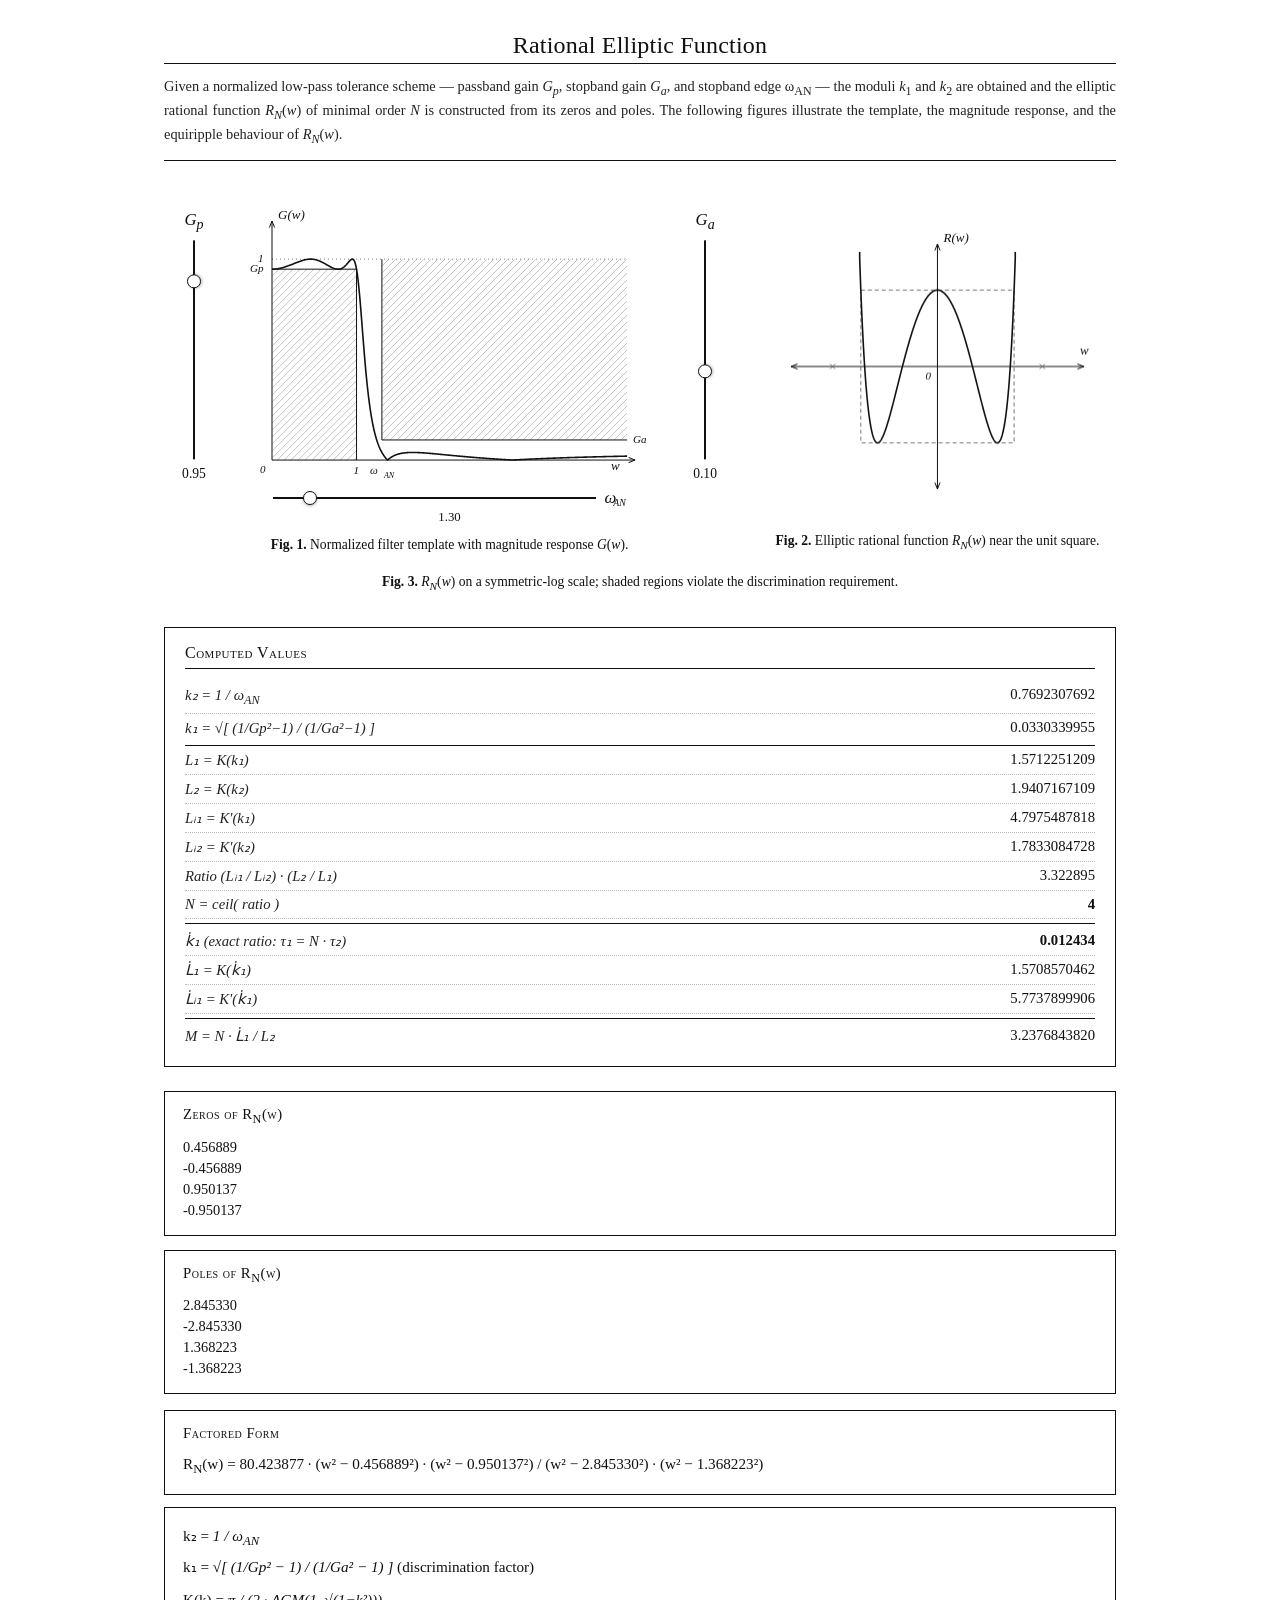
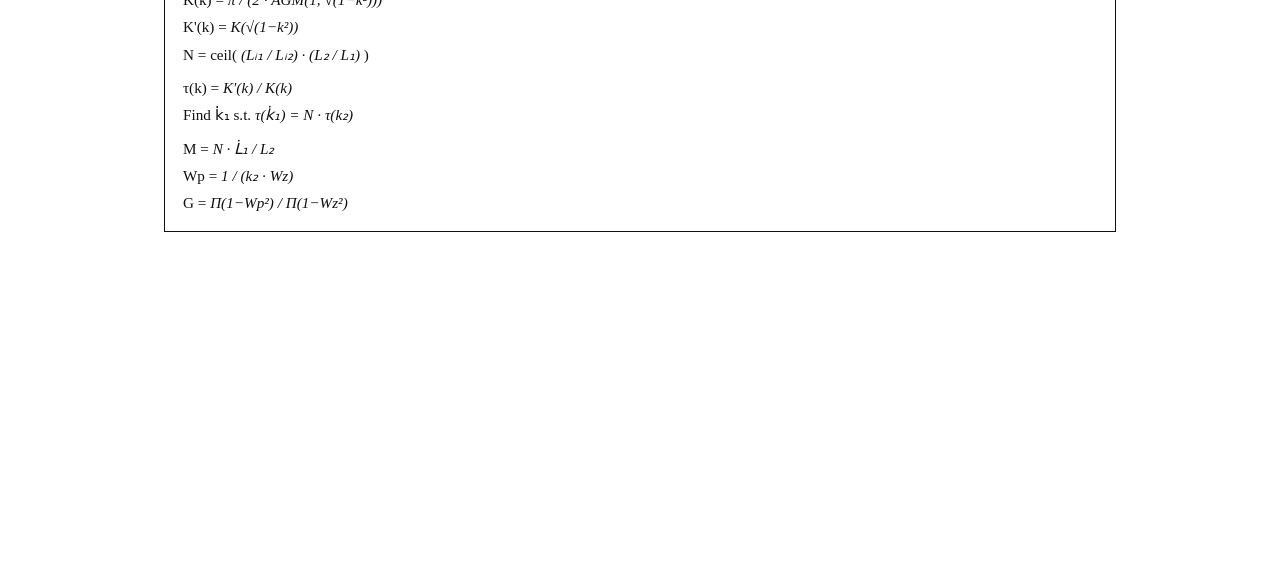
<file: index.html>
<!DOCTYPE html>
<html lang="en">
<head>
<meta charset="UTF-8">
<meta name="viewport" content="width=device-width, initial-scale=1.0">
<title>Rational Elliptic Function — LaTeX Style</title>
<link rel="stylesheet" href="css/style.css">
</head>
<body>

<div class="paper">
  <h1>Rational Elliptic Function</h1>
  
  <p class="abstract">
    Given a normalized low-pass tolerance scheme &mdash; passband gain <i>G<sub>p</sub></i>,
    stopband gain <i>G<sub>a</sub></i>, and stopband edge &omega;<sub>AN</sub> &mdash; the moduli
    <i>k</i><sub>1</sub> and <i>k</i><sub>2</sub> are obtained and the elliptic rational function
    <i>R<sub>N</sub></i>(<i>w</i>) of minimal order <i>N</i> is constructed from its zeros and poles.
    The following figures illustrate the template, the magnitude response, and the equiripple
    behaviour of <i>R<sub>N</sub></i>(<i>w</i>).
  </p>

  <div class="figrow">
    <div class="figure fig1-figure">
      <div class="fig1-container">
        <div class="vslider-col">
          <div class="vlabel"><i>G<sub>p</sub></i></div>
          <div class="vslider-wrap">
            <div class="vslider-track">
              <input type="range" id="gp" min="0.7" max="0.9999" step="0.0001" value="0.950">
            </div>
          </div>
          <div class="vvalue">
            <span id="gp-val">0.9500</span>
            <span class="exact" id="gp-exact"></span>
          </div>
        </div>

        <div class="fig1-center">
          <canvas id="templateCanvas" width="420" height="300"></canvas>
          <div class="hslider-row">
            <input type="range" id="wan" min="1.01" max="4" step="0.01" value="1.30">
            <span class="hlabel">&omega;<span style="font-size:0.7em;margin-left:-3px;"><sub>AN</sub></span></span>
          </div>
          <div class="hvalue">
            <span id="wan-val">2.00</span>
            <span class="exact" id="wan-exact"></span>
          </div>
        </div>
        <div class="vslider-col">
          <div class="vlabel"><i>G<sub>a</sub></i></div>
          <div class="vslider-wrap">
            <div class="vslider-track">
              <input type="range" id="ga" min="0.001" max="0.25" step="0.001" value="0.1">
            </div>
          </div>
          <div class="vvalue">
            <span id="ga-val">0.1000</span>
            <span class="exact" id="ga-exact"></span>
          </div>
        </div>
      </div>
      <div class="figcaption"><b>Fig. 1.</b> Normalized filter template with magnitude response <i>G</i>(<i>w</i>).</div>
    </div>
    <div class="figure">
      <canvas id="plotCanvas" width="345" height="300"></canvas>
      <div class="figcaption"><b>Fig. 2.</b> Elliptic rational function <i>R<sub>N</sub></i>(<i>w</i>) near the unit square.</div>
    </div>
  </div>

  <div class="figure">
    <canvas id="plotCanvasSymlog" width="960" height="320"></canvas>
    <div class="figcaption"><b>Fig. 3.</b> <i>R<sub>N</sub></i>(<i>w</i>) on a symmetric-log scale; shaded regions violate the discrimination requirement.</div>
  </div>

  <div class="results">
    <h2>Computed Values</h2>
    <div class="result-row">
      <span class="label">k₂ = 1 / &omega;<sub>AN</sub></span>
      <span class="value" id="k2">—</span>
    </div>
    <div class="result-row" style="border-bottom: 1px solid #111; padding-bottom: 8px;">
      <span class="label">k₁ = √[ (1/Gp²−1) / (1/Ga²−1) ]</span>
      <span class="value" id="k1">—</span>
    </div>
    <div class="result-row">
      <span class="label">L₁ = K(k₁)</span>
      <span class="value" id="L1">—</span>
    </div>
    <div class="result-row">
      <span class="label">L₂ = K(k₂)</span>
      <span class="value" id="L2">—</span>
    </div>
    <div class="result-row">
      <span class="label">Lᵢ₁ = K'(k₁)</span>
      <span class="value" id="Li1">—</span>
    </div>
    <div class="result-row">
      <span class="label">Lᵢ₂ = K'(k₂)</span>
      <span class="value" id="Li2">—</span>
    </div>
    <div class="result-row">
      <span class="label">Ratio (Lᵢ₁ / Lᵢ₂) · (L₂ / L₁)</span>
      <span class="value" id="ratio">—</span>
    </div>
    <div class="result-row">
      <span class="label">N = ceil( ratio )</span>
      <span class="value highlight" id="N">—</span>
    </div>
    <div class="result-row" style="border-top: 1px solid #111; padding-top: 8px; margin-top: 4px;">
      <span class="label">k̇₁  (exact ratio: τ₁ = N · τ₂)</span>
      <span class="value highlight" id="k1dot">—</span>
    </div>
    <div class="result-row">
      <span class="label">L̇₁ = K(k̇₁)</span>
      <span class="value" id="L1dot">—</span>
    </div>
    <div class="result-row">
      <span class="label">L̇ᵢ₁ = K'(k̇₁)</span>
      <span class="value" id="Li1dot">—</span>
    </div>
    <div class="result-row" style="border-top: 1px solid #111; padding-top: 8px; margin-top: 4px;">
      <span class="label">M = N · L̇₁ / L₂</span>
      <span class="value" id="Mval">—</span>
    </div>
  </div>

  <div id="zerosBox" class="section-box" style="display:none;">
    <h3>Zeros of R<sub>N</sub>(w)</h3>
    <div id="zerosList"></div>
  </div>

  <div id="polesBox" class="section-box" style="display:none;">
    <h3>Poles of R<sub>N</sub>(w)</h3>
    <div id="polesList"></div>
  </div>

  <div id="funcBox" class="section-box func-box" style="display:none;">
    <h3>Factored Form</h3>
    <div id="funcStr" class="func-str"></div>
  </div>

  <div class="formula-box">
    <div>k₂ = <span class="math">1 / &omega;<sub>AN</sub></span></div>
    <div>k₁ = <span class="math">√[ (1/Gp² − 1) / (1/Ga² − 1) ]</span>  (discrimination factor)</div>
    <div style="margin-top:6px;">K(k) = <span class="math">π / (2 · AGM(1, √(1−k²)))</span></div>
    <div>K'(k) = <span class="math">K(√(1−k²))</span></div>
    <div>N = ceil( <span class="math">(Lᵢ₁ / Lᵢ₂) · (L₂ / L₁)</span> )</div>
    <div style="margin-top:6px;">τ(k) = <span class="math">K'(k) / K(k)</span></div>
    <div>Find k̇₁ s.t. <span class="math">τ(k̇₁) = N · τ(k₂)</span></div>
    <div style="margin-top:6px;">M = <span class="math">N · L̇₁ / L₂</span></div>
    <div>Wp = <span class="math">1 / (k₂ · Wz)</span></div>
    <div>G = <span class="math">Π(1−Wp²) / Π(1−Wz²)</span></div>
  </div>
</div>

<!-- Scripts loaded in dependency order -->
<script src="js/elliptic.js"></script>
<script src="js/canvas.js"></script>
<script src="js/drawTemplate.js"></script>
<script src="js/drawPlot.js"></script>
<script src="js/drawSymlog.js"></script>
<script src="js/ui.js"></script>
<script src="js/main.js"></script>

</body>
</html>
</file>
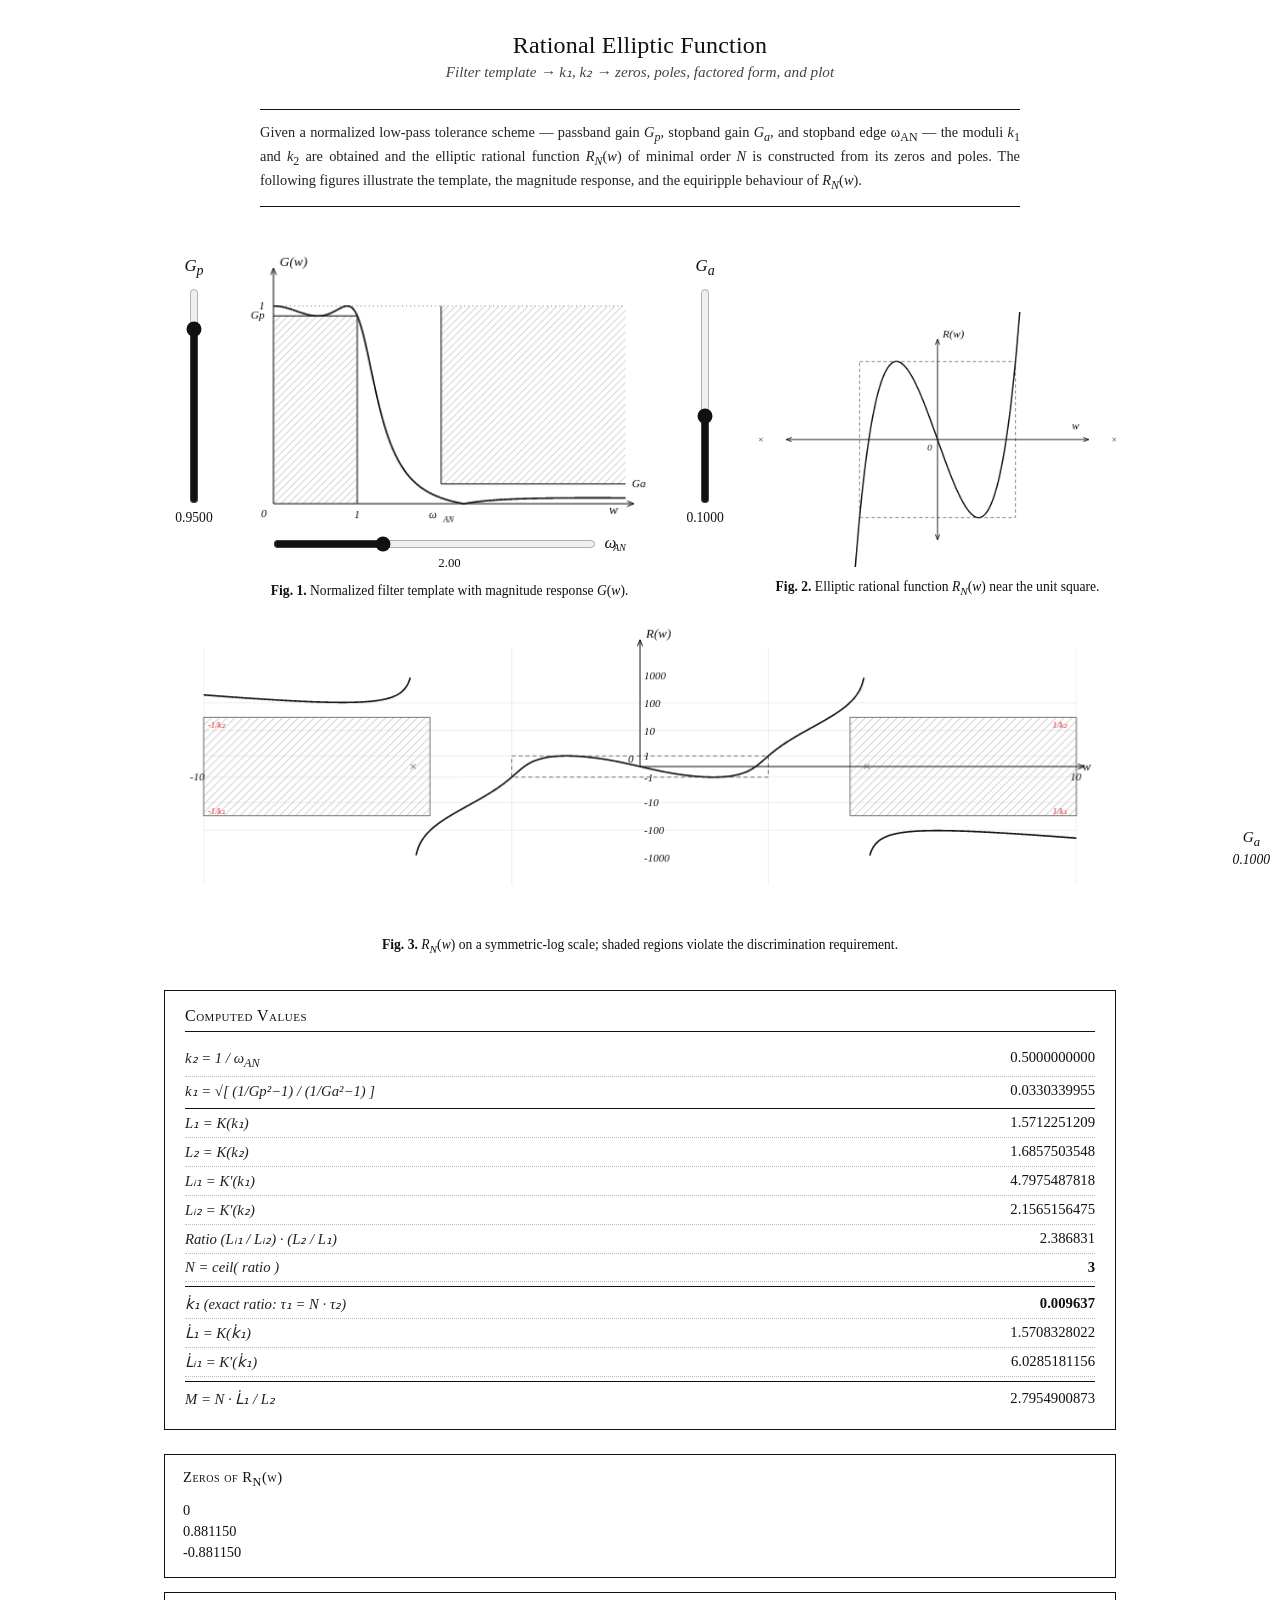
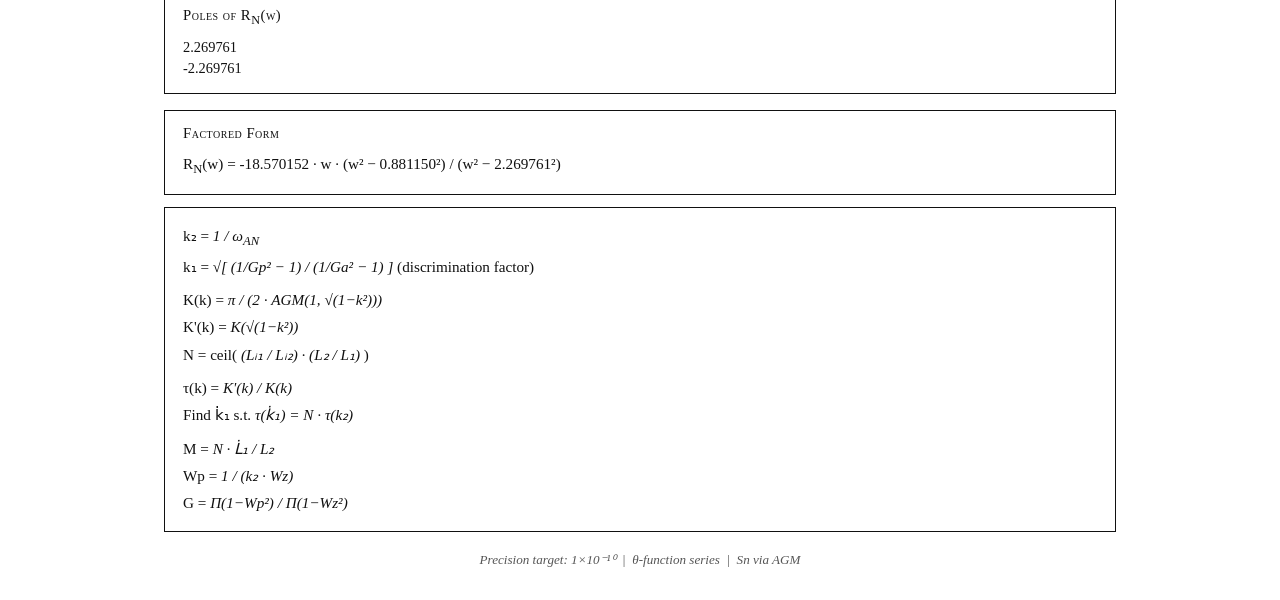
<file: index-latex.html>
<!DOCTYPE html>
<html lang="en">
<head>
<meta charset="UTF-8">
<meta name="viewport" content="width=device-width, initial-scale=1.0">
<title>Rational Elliptic Function — LaTeX Style</title>
<style>
  * { box-sizing: border-box; margin: 0; padding: 0; }
  body {
    font-family: 'Latin Modern Roman', 'Computer Modern', 'CMU Serif', Georgia, 'Times New Roman', serif;
    background: #ffffff;
    color: #111111;
    display: flex;
    justify-content: center;
    align-items: flex-start;
    min-height: 100vh;
    margin: 0;
    padding: 32px 20px;
  }
  .paper {
    background: #ffffff;
    max-width: 1000px;
    width: 100%;
    padding: 0 24px;
  }
  h1 {
    font-size: 1.5rem;
    font-weight: 400;
    margin-bottom: 4px;
    text-align: center;
    letter-spacing: 0.2px;
  }
  .subtitle {
    font-size: 0.95rem;
    font-style: italic;
    color: #444;
    margin-bottom: 28px;
    text-align: center;
  }
  .abstract {
    font-size: 0.9rem;
    line-height: 1.5;
    color: #222;
    margin: 0 auto 28px;
    max-width: 760px;
    text-align: justify;
    border-top: 1px solid #111;
    border-bottom: 1px solid #111;
    padding: 12px 0;
  }
  .abstract b { font-variant: small-caps; font-weight: 400; letter-spacing: 0.5px; }
  .fig1-container {
    display: flex;
    align-items: flex-start;
    justify-content: center;
    gap: 8px;
  }
  .vslider-col {
    display: flex;
    flex-direction: column;
    align-items: center;
    width: 60px;
    flex-shrink: 0;
    position: relative;
  }
  .vlabel {
    position: absolute;
    top: 0;
    left: 50%;
    transform: translateX(-50%);
    font-size: 1.05rem;
    font-style: italic;
    white-space: nowrap;
  }
  .vslider-wrap {
    position: relative;
    margin-top: 32px;
    height: 228px;
    width: 28px;
  }
  .vslider-track {
    width: 28px;
    height: 100%;
    position: relative;
  }
  .vslider-track input[type="range"] {
    position: absolute;
    height: 20px;
    left: 50%;
    top: 50%;
    margin: 0;
    transform-origin: center;
    transform: translate(-50%, -50%) rotate(-90deg);
    accent-color: #111;
  }
  .vslider-col .vvalue {
    margin-top: 6px;
    font-size: 0.85rem;
    text-align: center;
    line-height: 1.2;
  }
  .vvalue .exact, .hvalue .exact {
    display: none;
  }
  .fig1-right-label {
    display: flex;
    flex-direction: column;
    align-items: center;
    gap: 2px;
    position: absolute;
    right: 10px;
    bottom: 32px;
    font-size: 0.95rem;
    font-style: italic;
  }
  .fig1-right-label span { font-size: 0.85rem; }
  .fig1-center {
    display: flex;
    flex-direction: column;
    align-items: center;
    flex: 1;
    min-width: 260px;
  }
  .hslider-row {
    display: flex;
    align-items: center;
    gap: 8px;
    width: 100%;
    margin-top: -12px;
    padding: 0 9.5%;
  }
  .hslider-row input[type="range"] {
    flex: 1;
    accent-color: #111;
  }
  .hslider-row .hlabel {
    font-size: 1.05rem;
    font-style: italic;
    white-space: nowrap;
  }
  .hvalue {
    font-size: 0.8rem;
    margin-top: 2px;
    text-align: center;
  }
  .figure {
    margin: 0 0 32px;
    text-align: center;
  }
  .figure canvas {
    display: block;
    width: 100%;
    margin: 0 auto;
    background: #ffffff;
  }
  .figrow {
    display: flex;
    gap: 24px;
    flex-wrap: wrap;
    align-items: flex-end;
    justify-content: center;
    margin-bottom: 8px;
  }
  .figrow .figure { flex: 1; min-width: 280px; margin-bottom: 0; }
  .figrow .fig1-figure { flex: 1.6; min-width: 440px; }
  .figcaption {
    font-size: 0.85rem;
    color: #111;
    margin-top: 10px;
    line-height: 1.4;
  }
  .figcaption b { font-weight: 700; }
  .results {
    border: 1px solid #111;
    padding: 16px 20px;
    margin-bottom: 24px;
  }
  .results h2 {
    font-size: 1rem;
    font-weight: 400;
    font-variant: small-caps;
    letter-spacing: 0.5px;
    margin-bottom: 12px;
    border-bottom: 1px solid #111;
    padding-bottom: 6px;
  }
  .result-row {
    display: flex;
    justify-content: space-between;
    padding: 5px 0;
    border-bottom: 1px dotted #bbb;
    font-size: 0.92rem;
  }
  .result-row:last-child { border-bottom: none; }
  .result-row .label { color: #222; font-style: italic; }
  .result-row .value {
    font-family: 'Latin Modern Roman', Georgia, serif;
    color: #111;
  }
  .result-row .value.highlight {
    font-weight: 700;
  }
  .section-box {
    margin-top: 14px;
    border: 1px solid #111;
    padding: 14px 18px;
  }
  .section-box h3 {
    font-size: 0.92rem;
    font-weight: 400;
    font-variant: small-caps;
    letter-spacing: 0.5px;
    margin-bottom: 10px;
  }
  .section-box .item {
    font-family: 'Latin Modern Roman', Georgia, serif;
    font-size: 0.9rem;
    padding: 2px 0;
  }
  .func-box { margin-top: 16px; }
  .func-box .func-str {
    font-family: 'Latin Modern Roman', Georgia, serif;
    font-size: 0.95rem;
    color: #111;
    line-height: 1.6;
    word-break: break-all;
  }
  .formula-box {
    border: 1px solid #111;
    padding: 14px 18px;
    font-family: 'Latin Modern Roman', Georgia, serif;
    font-size: 0.95rem;
    color: #111;
    margin-top: 12px;
    line-height: 1.8;
  }
  .formula-box .math { font-style: italic; }
  .note {
    font-size: 0.82rem;
    font-style: italic;
    color: #555;
    text-align: center;
    margin-top: 20px;
  }
  @media (max-width: 480px) {
    .paper { padding: 0; }
    .figrow { flex-direction: column; }
  }
</style>
</head>
<body>

<div class="paper">
  <h1>Rational Elliptic Function</h1>
  <p class="subtitle">Filter template &rarr; k&#8321;, k&#8322; &rarr; zeros, poles, factored form, and plot</p>

  <p class="abstract">
    Given a normalized low-pass tolerance scheme &mdash; passband gain <i>G<sub>p</sub></i>,
    stopband gain <i>G<sub>a</sub></i>, and stopband edge &omega;<sub>AN</sub> &mdash; the moduli
    <i>k</i><sub>1</sub> and <i>k</i><sub>2</sub> are obtained and the elliptic rational function
    <i>R<sub>N</sub></i>(<i>w</i>) of minimal order <i>N</i> is constructed from its zeros and poles.
    The following figures illustrate the template, the magnitude response, and the equiripple
    behaviour of <i>R<sub>N</sub></i>(<i>w</i>).
  </p>

  <div class="figrow">
    <div class="figure fig1-figure">
      <div class="fig1-container">
        <div class="vslider-col">
          <div class="vlabel"><i>G<sub>p</sub></i></div>
          <div class="vslider-wrap">
            <div class="vslider-track">
              <input type="range" id="gp" min="0.7" max="0.9999" step="0.0001" value="0.95">
            </div>
          </div>
          <div class="vvalue">
            <span id="gp-val">0.9500</span>
            <span class="exact" id="gp-exact"></span>
          </div>
        </div>

        <div class="fig1-center">
          <canvas id="templateCanvas" width="420" height="300"></canvas>
          <div class="hslider-row">
            <input type="range" id="wan" min="1.01" max="4" step="0.01" value="2">
            <span class="hlabel">&omega;<span style="font-size:0.7em;margin-left:-3px;"><sub>AN</sub></span></span>
          </div>
          <div class="hvalue">
            <span id="wan-val">2.00</span>
            <span class="exact" id="wan-exact"></span>
          </div>
        </div>
        <div class="fig1-right-label"><i>G<sub>a</sub></i><span id="ga-label-val">0.1000</span></div>

        <div class="vslider-col">
          <div class="vlabel"><i>G<sub>a</sub></i></div>
          <div class="vslider-wrap">
            <div class="vslider-track">
              <input type="range" id="ga" min="0.001" max="0.25" step="0.001" value="0.1">
            </div>
          </div>
          <div class="vvalue">
            <span id="ga-val">0.1000</span>
            <span class="exact" id="ga-exact"></span>
          </div>
        </div>
      </div>
      <div class="figcaption"><b>Fig. 1.</b> Normalized filter template with magnitude response <i>G</i>(<i>w</i>).</div>
    </div>
    <div class="figure">
      <canvas id="plotCanvas" width="420" height="300"></canvas>
      <div class="figcaption"><b>Fig. 2.</b> Elliptic rational function <i>R<sub>N</sub></i>(<i>w</i>) near the unit square.</div>
    </div>
  </div>

  <div class="figure">
    <canvas id="plotCanvasSymlog" width="960" height="320"></canvas>
    <div class="figcaption"><b>Fig. 3.</b> <i>R<sub>N</sub></i>(<i>w</i>) on a symmetric-log scale; shaded regions violate the discrimination requirement.</div>
  </div>

  <div class="results">
    <h2>Computed Values</h2>
    <div class="result-row">
      <span class="label">k₂ = 1 / &omega;<sub>AN</sub></span>
      <span class="value" id="k2">—</span>
    </div>
    <div class="result-row" style="border-bottom: 1px solid #111; padding-bottom: 8px;">
      <span class="label">k₁ = √[ (1/Gp²−1) / (1/Ga²−1) ]</span>
      <span class="value" id="k1">—</span>
    </div>
    <div class="result-row">
      <span class="label">L₁ = K(k₁)</span>
      <span class="value" id="L1">—</span>
    </div>
    <div class="result-row">
      <span class="label">L₂ = K(k₂)</span>
      <span class="value" id="L2">—</span>
    </div>
    <div class="result-row">
      <span class="label">Lᵢ₁ = K'(k₁)</span>
      <span class="value" id="Li1">—</span>
    </div>
    <div class="result-row">
      <span class="label">Lᵢ₂ = K'(k₂)</span>
      <span class="value" id="Li2">—</span>
    </div>
    <div class="result-row">
      <span class="label">Ratio (Lᵢ₁ / Lᵢ₂) · (L₂ / L₁)</span>
      <span class="value" id="ratio">—</span>
    </div>
    <div class="result-row">
      <span class="label">N = ceil( ratio )</span>
      <span class="value highlight" id="N">—</span>
    </div>
    <div class="result-row" style="border-top: 1px solid #111; padding-top: 8px; margin-top: 4px;">
      <span class="label">k̇₁  (exact ratio: τ₁ = N · τ₂)</span>
      <span class="value highlight" id="k1dot">—</span>
    </div>
    <div class="result-row">
      <span class="label">L̇₁ = K(k̇₁)</span>
      <span class="value" id="L1dot">—</span>
    </div>
    <div class="result-row">
      <span class="label">L̇ᵢ₁ = K'(k̇₁)</span>
      <span class="value" id="Li1dot">—</span>
    </div>
    <div class="result-row" style="border-top: 1px solid #111; padding-top: 8px; margin-top: 4px;">
      <span class="label">M = N · L̇₁ / L₂</span>
      <span class="value" id="Mval">—</span>
    </div>
  </div>

  <div id="zerosBox" class="section-box" style="display:none;">
    <h3>Zeros of R<sub>N</sub>(w)</h3>
    <div id="zerosList"></div>
  </div>

  <div id="polesBox" class="section-box" style="display:none;">
    <h3>Poles of R<sub>N</sub>(w)</h3>
    <div id="polesList"></div>
  </div>

  <div id="funcBox" class="section-box func-box" style="display:none;">
    <h3>Factored Form</h3>
    <div id="funcStr" class="func-str"></div>
  </div>

  <div class="formula-box">
    <div>k₂ = <span class="math">1 / &omega;<sub>AN</sub></span></div>
    <div>k₁ = <span class="math">√[ (1/Gp² − 1) / (1/Ga² − 1) ]</span>  (discrimination factor)</div>
    <div style="margin-top:6px;">K(k) = <span class="math">π / (2 · AGM(1, √(1−k²)))</span></div>
    <div>K'(k) = <span class="math">K(√(1−k²))</span></div>
    <div>N = ceil( <span class="math">(Lᵢ₁ / Lᵢ₂) · (L₂ / L₁)</span> )</div>
    <div style="margin-top:6px;">τ(k) = <span class="math">K'(k) / K(k)</span></div>
    <div>Find k̇₁ s.t. <span class="math">τ(k̇₁) = N · τ(k₂)</span></div>
    <div style="margin-top:6px;">M = <span class="math">N · L̇₁ / L₂</span></div>
    <div>Wp = <span class="math">1 / (k₂ · Wz)</span></div>
    <div>G = <span class="math">Π(1−Wp²) / Π(1−Wz²)</span></div>
  </div>

  <p class="note">Precision target: 1&times;10⁻¹⁰ &nbsp;|&nbsp; &theta;-function series &nbsp;|&nbsp; Sn via AGM</p>
</div>

<script>
// ============================================================
//  Complete Elliptic Integral of the First Kind  K(k)
//  via the Arithmetic-Geometric Mean (AGM)
// ============================================================
function ellipticK(k) {
  if (k < 0) k = -k;
  if (k >= 1) return k === 1 ? Infinity : NaN;
  if (k === 0) return Math.PI / 2;
  const tol = 1e-12;
  let a = 1.0;
  let b = Math.sqrt(1 - k * k);
  let c = k;
  while (Math.abs(c) > tol) {
    const a_next = (a + b) / 2;
    const b_next = Math.sqrt(a * b);
    c = (a - b) / 2;
    a = a_next;
    b = b_next;
  }
  return Math.PI / (2 * a);
}

function ellipticKprime(k) {
  const kp = Math.sqrt(1 - k * k);
  return ellipticK(kp);
}

function tau(k) {
  return ellipticKprime(k) / ellipticK(k);
}

function findKFromTau(target, tol) {
  if (target <= 0) return 1.0;
  if (target >= tau(0)) return 0.0;
  let lo = 0.0, hi = 1.0;
  while (tau(hi) > target && hi < 0.999999) {
    hi = (hi + 1.0) / 2;
  }
  for (let iter = 0; iter < 200; iter++) {
    const mid = (lo + hi) / 2;
    const tMid = tau(mid);
    if (Math.abs(tMid - target) < tol) return mid;
    if (tMid > target) lo = mid; else hi = mid;
  }
  return (lo + hi) / 2;
}

function jacobiSn(u, k) {
  if (k === 0) return Math.sin(u);
  if (k === 1) return Math.tanh(u);
  if (u === 0) return 0;
  const K = ellipticK(k);
  const q = Math.exp(-Math.PI * ellipticKprime(k) / K);
  const v = Math.PI * u / (2 * K);
  let th1 = 0, th2 = 0, th3 = 0, th4 = 0;
  for (let n = 0; n < 50; n++) {
    const qn1 = Math.pow(q, (n + 0.5) * (n + 0.5));
    const qn2 = Math.pow(q, n * n);
    const sign = (n % 2 === 0) ? 1 : -1;
    th1 += sign * qn1 * Math.sin((2 * n + 1) * v);
    th2 += qn1;
    if (n > 0) { th3 += qn2; th4 += sign * qn2 * Math.cos(2 * n * v); }
    if (qn2 < 1e-16 && qn1 < 1e-16) break;
  }
  th1 *= 2; th2 *= 2; th3 = 1 + 2 * th3; th4 = 1 + 2 * th4;
  return (th3 / th2) * (th1 / th4);
}

// ============================================================
//  Evaluate the rational function R_N(w) from zeros/poles
//  R(w) = G * prod(w^2 - z_i^2) / prod(w^2 - p_i^2)
// ============================================================
function evalRational(w, zeros, poles, G) {
  // zeros/poles arrays hold both +v and -v for each pair; the pair ±v
  // corresponds to a single (w² - v²) factor, so only count positive entries
  // (plus the origin, which is a single simple zero contributing one factor of w).
  let num = G;
  for (let i = 0; i < zeros.length; i++) {
    if (Math.abs(zeros[i]) < 1e-14) {
      num *= w; // single (odd) zero at the origin
    } else if (zeros[i] > 0) {
      num *= (w * w - zeros[i] * zeros[i]); // simple zeros at ±zeros[i]
    }
  }
  let den = 1;
  for (let i = 0; i < poles.length; i++) {
    if (poles[i] > 0) {
      den *= (w * w - poles[i] * poles[i]); // simple poles at ±poles[i]
    }
  }
  return num / den;
}

// ============================================================
//  LaTeX-style theme constants (black ink on white paper)
// ============================================================
const INK       = '#111111';   // primary line/label ink
const HATCH     = '#9a9a9a';   // gray diagonal hatching for forbidden regions
const HATCH_EDGE= '#555555';   // outline of forbidden regions
const GRIDLINE  = '#dddddd';   // faint grid
const AUX        = '#666666';  // dashed auxiliary lines (unit square)
const SERIF     = 'italic 13px "Latin Modern Roman", Georgia, "Times New Roman", serif';
const SERIF_SM  = 'italic 11px "Latin Modern Roman", Georgia, "Times New Roman", serif';

// ============================================================
//  Canvas helpers
// ============================================================
function drawHatchedRect(ctx, x0, y0, x1, y1, spacing, color) {
  // x0,y0 = top-left pixel; x1,y1 = bottom-right pixel
  const left = Math.min(x0, x1), right = Math.max(x0, x1);
  const top = Math.min(y0, y1), bottom = Math.max(y0, y1);
  ctx.save();
  ctx.beginPath();
  ctx.rect(left, top, right - left, bottom - top);
  ctx.clip();
  ctx.strokeStyle = color;
  ctx.lineWidth = 0.6;
  const h = bottom - top;
  for (let d = -h; d <= (right - left); d += spacing) {
    ctx.beginPath();
    ctx.moveTo(left + d, bottom);
    ctx.lineTo(left + d + h, top);
    ctx.stroke();
  }
  ctx.restore();
}

// Draw a line segment with an arrowhead at (x2,y2) — LaTeX axis style.
function drawAxisArrow(ctx, x1, y1, x2, y2) {
  ctx.strokeStyle = INK;
  ctx.lineWidth = 1;
  ctx.beginPath();
  ctx.moveTo(x1, y1); ctx.lineTo(x2, y2);
  ctx.stroke();
  const ang = Math.atan2(y2 - y1, x2 - x1);
  const len = 7, spread = 0.38;
  ctx.beginPath();
  ctx.moveTo(x2, y2);
  ctx.lineTo(x2 - len * Math.cos(ang - spread), y2 - len * Math.sin(ang - spread));
  ctx.moveTo(x2, y2);
  ctx.lineTo(x2 - len * Math.cos(ang + spread), y2 - len * Math.sin(ang + spread));
  ctx.stroke();
}

// ============================================================
//  UI Logic
// ============================================================
const gpSlider  = document.getElementById('gp');
const gaSlider  = document.getElementById('ga');
const wanSlider = document.getElementById('wan');
const gpVal   = document.getElementById('gp-val');
const gaVal   = document.getElementById('ga-val');
const gaLabelVal = document.getElementById('ga-label-val');
const wanVal  = document.getElementById('wan-val');
const gpExact  = document.getElementById('gp-exact');
const gaExact  = document.getElementById('ga-exact');
const wanExact = document.getElementById('wan-exact');
const k1El    = document.getElementById('k1');
const k2El    = document.getElementById('k2');
const L1El    = document.getElementById('L1');
const L2El    = document.getElementById('L2');
const Li1El   = document.getElementById('Li1');
const Li2El   = document.getElementById('Li2');
const ratioEl = document.getElementById('ratio');
const NEl     = document.getElementById('N');
const k1dotEl = document.getElementById('k1dot');
const L1dotEl = document.getElementById('L1dot');
const Li1dotEl = document.getElementById('Li1dot');
const MEl     = document.getElementById('Mval');
const zerosBox = document.getElementById('zerosBox');
const zerosListEl = document.getElementById('zerosList');
const polesBox = document.getElementById('polesBox');
const polesListEl = document.getElementById('polesList');
const funcBox = document.getElementById('funcBox');
const funcStrEl = document.getElementById('funcStr');
const templateCanvas = document.getElementById('templateCanvas');
const templateCtx = templateCanvas.getContext('2d');
const canvas = document.getElementById('plotCanvas');
const ctx = canvas.getContext('2d');
const canvas2 = document.getElementById('plotCanvasSymlog');
const ctx2 = canvas2.getContext('2d');
let gwLabelTopCanvasY = null; // canvas-space y of the top of the "G(w)" label, set by drawTemplate()

function formatVal(v) {
  if (!isFinite(v)) return v !== v ? 'N/A' : '∞';
  if (Math.abs(v) >= 1000) return v.toExponential(6);
  return v.toFixed(10);
}

function formatShort(v) {
  if (!isFinite(v)) return v !== v ? 'N/A' : '∞';
  if (Math.abs(v) >= 1000) return v.toExponential(4);
  return v.toFixed(6);
}

// ------------------------------------------------------------
//  Fig. 1: Normalized filter template (Gp / Ga / Wan tolerance scheme)
// ------------------------------------------------------------
function drawTemplate(Gp, Ga, Wan) {
  const W = templateCanvas.width;
  const H = templateCanvas.height;
  templateCtx.clearRect(0, 0, W, H);

  const xMax = 4.2;
  const yMax = 1.15;
  const margin = 40;
  const plotW = W - 2 * margin;
  const plotH = H - 2 * margin;

  function xToPixel(x) { return margin + (x / xMax) * plotW; }
  function yToPixel(y) { return margin + (1 - y / yMax) * plotH; }

  // Forbidden region 1: passband floor, w in [0,1], G in [0,Gp]
  drawHatchedRect(templateCtx, xToPixel(0), yToPixel(Gp), xToPixel(1), yToPixel(0), 7, HATCH);
  // Forbidden region 2: stopband ceiling, w in [Wan,xMax], G in [Ga,1]
  drawHatchedRect(templateCtx, xToPixel(Wan), yToPixel(1), xToPixel(xMax), yToPixel(Ga), 7, HATCH);

  // Boundary outlines — only the constraint edges (Gp top / w=1 right for the
  // passband box, Ga bottom / w=Wan left for the stopband box).
  templateCtx.strokeStyle = INK;
  templateCtx.lineWidth = 1;
  templateCtx.beginPath();
  templateCtx.moveTo(xToPixel(0), yToPixel(Gp)); templateCtx.lineTo(xToPixel(1), yToPixel(Gp)); // top
  templateCtx.moveTo(xToPixel(1), yToPixel(Gp)); templateCtx.lineTo(xToPixel(1), yToPixel(0));  // right
  templateCtx.moveTo(xToPixel(Wan), yToPixel(Ga)); templateCtx.lineTo(xToPixel(xMax), yToPixel(Ga)); // bottom
  templateCtx.moveTo(xToPixel(Wan), yToPixel(1)); templateCtx.lineTo(xToPixel(Wan), yToPixel(Ga));   // left
  templateCtx.stroke();

  // Reference line at G=1 (dotted)
  templateCtx.strokeStyle = AUX;
  templateCtx.lineWidth = 0.8;
  templateCtx.setLineDash([1, 3]);
  templateCtx.beginPath();
  templateCtx.moveTo(margin, yToPixel(1));
  templateCtx.lineTo(W - margin, yToPixel(1));
  templateCtx.stroke();
  templateCtx.setLineDash([]);

  // Axes with arrowheads
  drawAxisArrow(templateCtx, xToPixel(0), yToPixel(0), xToPixel(0), margin - 8);       // vertical (up)
  drawAxisArrow(templateCtx, xToPixel(0), yToPixel(0), W - margin + 8, yToPixel(0));    // horizontal (right)

  // Labels (serif italic)
  templateCtx.fillStyle = INK;
  templateCtx.font = SERIF;
  const gwBaselineY = margin - 10;
  templateCtx.fillText('G(w)', xToPixel(0) + 6, gwBaselineY);
  const gwMetrics = templateCtx.measureText('G(w)');
  gwLabelTopCanvasY = gwBaselineY - (gwMetrics.actualBoundingBoxAscent || 10);
  templateCtx.fillText('w', W - margin - 16, yToPixel(0) + 10);
  templateCtx.font = SERIF_SM;
  templateCtx.fillText('1', xToPixel(0) - 14, yToPixel(1) + 3);
  templateCtx.fillText('Gp', xToPixel(0) - 22, yToPixel(Gp) + 3);
  templateCtx.fillText('Ga', W - margin + 6, yToPixel(Ga) + 3);
  templateCtx.fillText('0', xToPixel(0) - 12, yToPixel(0) + 13);
  templateCtx.fillText('1', xToPixel(1) - 3, yToPixel(0) + 14);
  templateCtx.fillText('ω', xToPixel(Wan) - 12, yToPixel(0) + 14);
  templateCtx.font = 'italic 8px "Latin Modern Roman", Georgia, serif';
  templateCtx.fillText('AN', xToPixel(Wan) + 2, yToPixel(0) + 18);
}

// ------------------------------------------------------------
//  Overlay the actual filter magnitude response on the template:
//  G(w) = 1 / sqrt(1 + ε² · R_N(w)²), ε² = 1/Gp² − 1.
// ------------------------------------------------------------
function drawTemplateResponse(zeros, poles, Ggain, epsSq, Wan) {
  const W = templateCanvas.width;
  const H = templateCanvas.height;
  const xMax = 4.2;
  const yMax = 1.15;
  const margin = 40;
  const plotW = W - 2 * margin;
  const plotH = H - 2 * margin;

  function xToPixel(x) { return margin + (x / xMax) * plotW; }
  function yToPixel(y) { return margin + (1 - y / yMax) * plotH; }

  const steps = 500;
  templateCtx.strokeStyle = INK;
  templateCtx.lineWidth = 1.6;
  templateCtx.beginPath();
  let started = false;
  for (let i = 0; i <= steps; i++) {
    const w = xMax * i / steps;
    const r = evalRational(w, zeros, poles, Ggain);
    const gVal = 1 / Math.sqrt(1 + epsSq * r * r);
    if (isFinite(gVal)) {
      const x = xToPixel(w);
      const y = yToPixel(Math.min(gVal, yMax));
      if (!started) { templateCtx.moveTo(x, y); started = true; }
      else { templateCtx.lineTo(x, y); }
    } else { started = false; }
  }
  templateCtx.stroke();
}

// ------------------------------------------------------------
//  Region overlay for R_N(w) plots: a small dashed box at ±1,
//  plus hatched forbidden bands where |w| > 1/k2 and |R(w)| < 1/k1.
// ------------------------------------------------------------
function drawRegionOverlay(c, xToPixel, yToPixel, xMin, xMax, yMin, yMax, k1, k2, margin, W, H) {
  const invK1 = 1 / k1;
  const invK2 = 1 / k2;

  // Small dashed box at (-1,-1)..(1,1)
  if (xMin < 1 && xMax > -1 && yMin < 1 && yMax > -1) {
    const bx0 = xToPixel(Math.max(-1, xMin));
    const bx1 = xToPixel(Math.min(1, xMax));
    const by0 = yToPixel(Math.min(1, yMax));
    const by1 = yToPixel(Math.max(-1, yMin));
    c.strokeStyle = AUX;
    c.lineWidth = 0.9;
    c.setLineDash([4, 3]);
    c.strokeRect(bx0, by0, bx1 - bx0, by1 - by0);
    c.setLineDash([]);
  }

  // Forbidden bands: |w| > 1/k2 with |R(w)| < 1/k1 (insufficient stopband attenuation)
  if (isFinite(invK1) && isFinite(invK2)) {
    const yTopVal = Math.min(invK1, yMax);
    const yBotVal = Math.max(-invK1, yMin);
    const by0 = yToPixel(yTopVal);
    const by1 = yToPixel(yBotVal);

    if (invK2 < xMax) {
      const rx0 = xToPixel(Math.max(invK2, xMin));
      const rx1 = xToPixel(xMax);
      drawHatchedRect(c, rx0, by0, rx1, by1, 8, HATCH);
      c.strokeStyle = HATCH_EDGE;
      c.lineWidth = 0.8;
      c.strokeRect(rx0, by0, rx1 - rx0, by1 - by0);
      c.fillStyle = '#dc2626';
      c.font = 'italic 9px "Latin Modern Roman", Georgia, serif';
      c.fillText('1/k₂', rx1 - 24, by0 + 11);
      c.fillText('1/k₁', rx1 - 24, by1 - 2);
    }
    if (-invK2 > xMin) {
      const rx0 = xToPixel(xMin);
      const rx1 = xToPixel(Math.min(-invK2, xMax));
      drawHatchedRect(c, rx0, by0, rx1, by1, 8, HATCH);
      c.strokeStyle = HATCH_EDGE;
      c.lineWidth = 0.8;
      c.strokeRect(rx0, by0, rx1 - rx0, by1 - by0);
      c.fillStyle = '#dc2626';
      c.font = 'italic 9px "Latin Modern Roman", Georgia, serif';
      c.fillText('-1/k₂', rx0 + 4, by0 + 11);
      c.fillText('-1/k₁', rx0 + 4, by1 - 2);
    }
  }
}

function update() {
  const Gp  = parseFloat(gpSlider.value);
  const Ga  = parseFloat(gaSlider.value);
  const Wan = parseFloat(wanSlider.value);

  gpVal.textContent = Gp.toFixed(4);
  gaVal.textContent = Ga.toFixed(4);
  gaLabelVal.textContent = Ga.toFixed(4);
  wanVal.textContent = Wan.toFixed(2);
  gpExact.textContent = `= ${Gp}`;
  gaExact.textContent = `= ${Ga}`;
  wanExact.textContent = `= ${Wan}`;

  drawTemplate(Gp, Ga, Wan);

  const k2 = 1 / Wan;
  const epsSq  = 1 / (Gp * Gp) - 1;  // ε²  = 1/Gp² − 1 (passband ripple factor)
  const epsASq = 1 / (Ga * Ga) - 1;  // εA² = 1/Ga² − 1 (stopband ripple factor)
  const k1sq = epsSq / epsASq;
  const k1 = Math.sqrt(k1sq);

  k1El.textContent = formatVal(k1);
  k2El.textContent = formatVal(k2);

  const L1  = ellipticK(k1);
  const L2  = ellipticK(k2);
  const Li1 = ellipticKprime(k1);
  const Li2 = ellipticKprime(k2);

  L1El.textContent  = formatVal(L1);
  L2El.textContent  = formatVal(L2);
  Li1El.textContent = formatVal(Li1);
  Li2El.textContent = formatVal(Li2);

  const ratio = (Li1 / Li2) * (L2 / L1);
  ratioEl.textContent = formatShort(ratio);

  const N = Math.ceil(ratio);
  NEl.textContent = isFinite(N) ? N : (N === N ? '∞' : 'N/A');

  // Clear R_N(w) plots up front; only populated inside the valid branch below.
  ctx.clearRect(0, 0, canvas.width, canvas.height);
  ctx2.clearRect(0, 0, canvas2.width, canvas2.height);

  if (isFinite(N) && N > 0 && k2 > 0 && isFinite(k1) && k1 > 0 && k1 < 1) {
    const targetTau = N * tau(k2);
    const k1dot = findKFromTau(targetTau, 1e-10);
    const L1dot = ellipticK(k1dot);
    const Li1dot = ellipticKprime(k1dot);
    const M = N * L1dot / L2;

    k1dotEl.textContent = k1dot.toFixed(6);
    L1dotEl.textContent = formatVal(L1dot);
    Li1dotEl.textContent = formatVal(Li1dot);
    MEl.textContent = formatVal(M);

    // ---- Build zeros and poles ----
    const isOdd = (N % 2 === 1);
    let zeros = [];  // all distinct zero values (including negatives)
    let poles = [];  // all distinct pole values

    if (isOdd) {
      zeros.push(0);  // origin zero
      const nPos = (N - 1) / 2;
      for (let m = 1; m <= nPos; m++) {
        const arg = 2 * m * L1 / M;
        const z = jacobiSn(arg, k2);
        zeros.push(z);
        zeros.push(-z);
      }
    } else {
      const nPos = N / 2;
      for (let m = 1; m <= nPos; m++) {
        const arg = (2 * m - 1) * L1 / M;
        const z = jacobiSn(arg, k2);
        zeros.push(z);
        zeros.push(-z);
      }
    }

    // Poles: for each positive zero, Wp = 1 / (k2 * Wz)
    for (let i = 0; i < zeros.length; i++) {
      if (zeros[i] > 1e-14) {
        const p = 1 / (k2 * zeros[i]);
        poles.push(p);
        poles.push(-p);
      }
    }

    // ---- Display zeros ----
    let zHtml = '';
    for (let i = 0; i < zeros.length; i++) {
      const z = zeros[i];
      zHtml += '<div class="item">' + (Math.abs(z) < 1e-14 ? '0' : formatShort(z)) + '</div>';
    }
    zerosListEl.innerHTML = zHtml;
    zerosBox.style.display = 'block';

    // ---- Display poles ----
    let pHtml = '';
    for (let i = 0; i < poles.length; i++) {
      pHtml += '<div class="item">' + formatShort(poles[i]) + '</div>';
    }
    polesListEl.innerHTML = pHtml;
    polesBox.style.display = 'block';

    // ---- Compute gain G so that R(1) = 1 ----
    let numG = 1, denG = 1;
    for (let i = 0; i < zeros.length; i++) {
      if (zeros[i] > 1e-14) denG *= (1 - zeros[i] * zeros[i]);
    }
    for (let i = 0; i < poles.length; i++) {
      if (poles[i] > 1e-14) numG *= (1 - poles[i] * poles[i]);
    }
    const G = numG / denG;

    // ---- Overlay the actual filter magnitude response on the template ----
    drawTemplateResponse(zeros, poles, G, epsSq, Wan);

    // ---- Build factored form string ----
    let funcStr = 'R<sub>N</sub>(w) = ' + formatShort(G);
    if (isOdd) {
      funcStr += ' · w';
    }
    for (let i = 0; i < zeros.length; i++) {
      if (Math.abs(zeros[i]) < 1e-14) continue;
      if (zeros[i] > 0) {
        const zs = formatShort(Math.abs(zeros[i]));
        funcStr += ' · (w² − ' + zs + '²)';
      }
    }
    funcStr += ' /';
    let firstPole = true;
    for (let i = 0; i < poles.length; i++) {
      if (poles[i] > 0) {
        const ps = formatShort(Math.abs(poles[i]));
        funcStr += (firstPole ? '' : ' ·') + ' (w² − ' + ps + '²)';
        firstPole = false;
      }
    }
    funcStrEl.innerHTML = funcStr;
    funcBox.style.display = 'block';

    // ---- Fig. 2: linear plot ----
    const W = canvas.width;
    const H = canvas.height;

    // Fixed symmetric range — square ±1 occupies most of plot
    const fixedRange = 1.2;
    const xMin = -fixedRange;
    const xMax = fixedRange;
    let yMin = -fixedRange, yMax = fixedRange;
    const margin = 40;
    const plotW = W - 2 * margin;
    const plotH = H - 2 * margin;

    // Equal aspect ratio: use same pixel scale for both axes
    const maxRange = xMax - xMin;
    const xCenter = 0, yCenter = 0;
    const pixelsPerUnit = Math.min(plotW, plotH) / maxRange;
    const plotCenterX = margin + plotW / 2;
    const plotCenterY = margin + plotH / 2;

    function xToPixel(x) { return plotCenterX + (x - xCenter) * pixelsPerUnit; }
    function yToPixel(y) { return plotCenterY - (y - yCenter) * pixelsPerUnit; }

    // Dashed unit square at ±1
    ctx.strokeStyle = AUX;
    ctx.lineWidth = 0.9;
    ctx.setLineDash([4, 3]);
    ctx.strokeRect(xToPixel(-1), yToPixel(1), xToPixel(1) - xToPixel(-1), yToPixel(-1) - yToPixel(1));
    ctx.setLineDash([]);

    // Axes with arrowheads (both positive and negative directions)
    drawAxisArrow(ctx, xToPixel(0), yToPixel(0), xToPixel(0), margin - 8);       // up
    drawAxisArrow(ctx, xToPixel(0), yToPixel(0), xToPixel(0), H - margin + 8);   // down
    drawAxisArrow(ctx, xToPixel(0), yToPixel(0), W - margin + 8, yToPixel(0));   // right
    drawAxisArrow(ctx, xToPixel(0), yToPixel(0), margin - 8, yToPixel(0));       // left

    // Labels
    ctx.fillStyle = INK;
    ctx.font = SERIF;
    ctx.fillText('R(w)', xToPixel(0) + 6, margin - 10);
    ctx.fillText('w', W - margin - 12, yToPixel(0) - 12);
    ctx.font = SERIF_SM;
    ctx.fillText('0', xToPixel(0) - 12, yToPixel(0) + 13);

    // Draw R(w) for w in [xMin, xMax]
    const steps = 600;
    ctx.strokeStyle = INK;
    ctx.lineWidth = 1.6;
    ctx.beginPath();
    let started = false;
    let prevW = null;
    for (let i = 0; i <= steps; i++) {
      const w = xMin + (xMax - xMin) * i / steps;
      const r = evalRational(w, zeros, poles, G);

      let crossesPole = false;
      if (prevW !== null) {
        for (let j = 0; j < poles.length; j++) {
          const p = poles[j];
          if ((prevW < p && w >= p) || (prevW > p && w <= p)) { crossesPole = true; break; }
        }
      }
      if (crossesPole) started = false;

      const x = xToPixel(w);
      const y = yToPixel(r);
      if (isFinite(r) && Math.abs(r) <= 2) {
        if (!started) { ctx.moveTo(x, y); started = true; }
        else { ctx.lineTo(x, y); }
      } else { started = false; }
      prevW = w;
    }
    ctx.stroke();

    // Pole markers (small ×)
    ctx.strokeStyle = AUX;
    ctx.lineWidth = 1;
    for (let i = 0; i < poles.length; i++) {
      const x = xToPixel(poles[i]);
      const y = yToPixel(0);
      ctx.beginPath();
      ctx.moveTo(x - 2.5, y - 2.5); ctx.lineTo(x + 2.5, y + 2.5);
      ctx.moveTo(x + 2.5, y - 2.5); ctx.lineTo(x - 2.5, y + 2.5);
      ctx.stroke();
    }

    // ---- Fig. 3: Symlog Plot (x: -10..10, y: -10000..10000) ----
    const W2 = canvas2.width;
    const H2 = canvas2.height;

    const xMinS = -10, xMaxS = 10;
    const yMinS = -10000, yMaxS = 10000;
    const margin2 = 40;
    const plotW2 = W2 - 2 * margin2;
    const plotH2 = H2 - 2 * margin2;
    const thresh = 1;

    function s(v) { return Math.asinh(v / thresh); }

    const sxMin = s(xMinS), sxMax = s(xMaxS);
    const syMin = s(yMinS), syMax = s(yMaxS);

    function xp(x) { return margin2 + (s(x) - sxMin) / (sxMax - sxMin) * plotW2; }
    function yp(y) { return margin2 + (1 - (s(y) - syMin) / (syMax - syMin)) * plotH2; }

    // Faint grid lines at powers of 10
    ctx2.strokeStyle = GRIDLINE;
    ctx2.lineWidth = 0.5;
    for (let p = -2; p <= 2; p++) {
      const v = Math.pow(10, p);
      if (v >= 1 && v < 100) {
        const xv = xp(v); ctx2.beginPath(); ctx2.moveTo(xv, margin2); ctx2.lineTo(xv, H2 - margin2); ctx2.stroke();
        const xnv = xp(-v); ctx2.beginPath(); ctx2.moveTo(xnv, margin2); ctx2.lineTo(xnv, H2 - margin2); ctx2.stroke();
      }
      if (v >= 1 && v < 1000) {
        const yv = yp(v); ctx2.beginPath(); ctx2.moveTo(margin2, yv); ctx2.lineTo(W2 - margin2, yv); ctx2.stroke();
        const ynv = yp(-v); ctx2.beginPath(); ctx2.moveTo(margin2, ynv); ctx2.lineTo(W2 - margin2, ynv); ctx2.stroke();
      }
    }

    // Region overlay
    drawRegionOverlay(ctx2, xp, yp, xMinS, xMaxS, yMinS, yMaxS, k1, k2, margin2, W2, H2);

    // Axes with arrowheads
    drawAxisArrow(ctx2, xp(0), yp(0), xp(0), margin2 - 8);
    drawAxisArrow(ctx2, xp(0), yp(0), W2 - margin2 + 8, yp(0));

    // Sample points: uniform in symlog-space, plus geometric refinement
    // clusters approaching each pole from both sides (never touching it),
    // so the steep rise/fall near a pole is rendered smoothly.
    const steps2 = 1200;
    let wSamples2 = [];
    for (let i = 0; i <= steps2; i++) {
      const sVal = sxMin + (sxMax - sxMin) * i / steps2;
      wSamples2.push(thresh * Math.sinh(sVal));
    }
    for (let j = 0; j < poles.length; j++) {
      const p = poles[j];
      if (p <= xMinS || p >= xMaxS) continue;
      for (let k = 1; k <= 12; k++) {
        const delta = Math.abs(p) * Math.pow(10, -k);
        wSamples2.push(p - delta);
        wSamples2.push(p + delta);
      }
    }
    wSamples2 = wSamples2.filter(w => w >= xMinS && w <= xMaxS);
    wSamples2.sort((a, b) => a - b);

    // Draw R(w) using the refined sample set
    ctx2.strokeStyle = INK;
    ctx2.lineWidth = 1.6;
    ctx2.beginPath();
    let started2 = false;
    let prevW2 = null;
    for (let i = 0; i < wSamples2.length; i++) {
      const w = wSamples2[i];
      const r = evalRational(w, zeros, poles, G);

      let crossesPole = false;
      if (prevW2 !== null) {
        for (let j = 0; j < poles.length; j++) {
          const p = poles[j];
          if ((prevW2 < p && w >= p) || (prevW2 > p && w <= p)) { crossesPole = true; break; }
        }
      }
      if (crossesPole) started2 = false;

      if (isFinite(r) && Math.abs(r) <= 1000) {
        const x = xp(w);
        const y = yp(r);
        if (x >= margin2 && x <= W2 - margin2) {
          if (!started2) { ctx2.moveTo(x, y); started2 = true; }
          else { ctx2.lineTo(x, y); }
        } else { started2 = false; }
      } else { started2 = false; }
      prevW2 = w;
    }
    ctx2.stroke();

    // Pole markers (small ×)
    ctx2.strokeStyle = AUX;
    ctx2.lineWidth = 1;
    for (let i = 0; i < poles.length; i++) {
      const x = xp(poles[i]);
      if (x >= margin2 && x <= W2 - margin2) {
        ctx2.beginPath();
        ctx2.moveTo(x - 2.5, yp(0) - 2.5); ctx2.lineTo(x + 2.5, yp(0) + 2.5);
        ctx2.moveTo(x + 2.5, yp(0) - 2.5); ctx2.lineTo(x - 2.5, yp(0) + 2.5);
        ctx2.stroke();
      }
    }

    // Labels
    ctx2.fillStyle = INK;
    ctx2.font = SERIF;
    ctx2.fillText('w', W2 - margin2 + 6, yp(0) + 4);
    ctx2.fillText('R(w)', xp(0) + 6, margin2 - 10);
    ctx2.font = SERIF_SM;
    ctx2.fillText('0', xp(0) - 12, yp(0) - 4);
    // x ticks: ±10, ±100
    for (let p = 0; p <= 2; p++) {
      const v = Math.pow(10, p);
      if (v > 1 && v < 100) {
        ctx2.fillText('' + v, xp(v) - 6, yp(0) + 14);
        ctx2.fillText('-' + v, xp(-v) - 14, yp(0) + 14);
      }
    }
    // y ticks: ±1, ±10, ±100, ±1000
    for (let p = 0; p <= 3; p++) {
      const v = Math.pow(10, p);
      if (v <= 1000) {
        ctx2.fillText('' + v, xp(0) + 4, yp(v) + 4);
        ctx2.fillText('-' + v, xp(0) + 4, yp(-v) + 4);
      }
    }

  } else {
    k1dotEl.textContent = '—';
    L1dotEl.textContent = '—';
    Li1dotEl.textContent = '—';
    MEl.textContent = '—';
    zerosBox.style.display = 'none';
    polesBox.style.display = 'none';
    funcBox.style.display = 'none';

    ctx.fillStyle = AUX;
    ctx.font = SERIF;
    ctx.fillText('invalid parameters (need Gp > Ga)', 24, canvas.height / 2);
    ctx2.fillStyle = AUX;
    ctx2.font = SERIF;
    ctx2.fillText('invalid parameters (need Gp > Ga)', 24, canvas2.height / 2);
  }
}

gpSlider.addEventListener('input', update);
gaSlider.addEventListener('input', update);
wanSlider.addEventListener('input', update);

// ------------------------------------------------------------
//  Keep the Gp/Ga vertical slider tracks aligned with the
//  template plot's Y-axis (arrow tip to axis bottom), which
//  scales with the canvas's rendered (aspect-ratio-preserved)
//  size rather than a fixed pixel value.
// ------------------------------------------------------------
function syncVSliderAlignment() {
  const rect = templateCanvas.getBoundingClientRect();
  const scale = rect.height / templateCanvas.height; // templateCanvas.height = 300 (intrinsic)
  const marginJS = 40; // matches the `margin` used in drawTemplate()
  const axisTopOffset = (marginJS - 8) * scale;
  const axisBottomOffset = (templateCanvas.height - marginJS) * scale;

  // Position labels first (top aligned with the "G(w)" glyph top).
  const labelTopOffset = gwLabelTopCanvasY !== null ? gwLabelTopCanvasY * scale : axisTopOffset;
  document.querySelectorAll('.vlabel').forEach(el => {
    el.style.top = labelTopOffset + 'px';
  });

  // Tracks span from just below the label down to the axis bottom, so
  // they never overlap the Gp/Ga text even though the axis arrow tip
  // sits close to the "G(w)" label.
  document.querySelectorAll('.vslider-wrap').forEach(el => {
    const label = el.parentElement.querySelector('.vlabel');
    const labelHeight = label ? label.getBoundingClientRect().height : 0;
    const topOffset = Math.max(axisTopOffset, labelTopOffset + labelHeight + 8);
    const length = axisBottomOffset - topOffset;
    el.style.marginTop = topOffset + 'px';
    el.style.height = length + 'px';
    const input = el.querySelector('input[type="range"]');
    if (input) input.style.width = length + 'px';
  });
}
window.addEventListener('resize', syncVSliderAlignment);

update();
syncVSliderAlignment();
</script>

</body>
</html>
</file>
<file: css/style.css>
* { box-sizing: border-box; margin: 0; padding: 0; }
body {
  font-family: 'Latin Modern Roman', 'Computer Modern', 'CMU Serif', Georgia, 'Times New Roman', serif;
  background: #ffffff;
  color: #111111;
  display: flex;
  justify-content: center;
  align-items: flex-start;
  min-height: 100vh;
  margin: 0;
  padding: 32px 20px;
}
.paper {
  background: #ffffff;
  max-width: 1000px;
  width: 100%;
  padding: 0 24px;
}
h1 {
  font-size: 1.5rem;
  font-weight: 400;
  margin-bottom: 4px;
  text-align: center;
  letter-spacing: 0.2px;
}
.subtitle {
  font-size: 0.95rem;
  font-style: italic;
  color: #444;
  margin-bottom: 28px;
  text-align: center;
}
.abstract {
  font-size: 0.9rem;
  line-height: 1.5;
  color: #222;
  margin: 0 auto 28px;
  text-align: justify;
  border-top: 1px solid #111;
  border-bottom: 1px solid #111;
  padding: 12px 0;
}
.abstract b { font-variant: small-caps; font-weight: 400; letter-spacing: 0.5px; }
.fig1-container {
  display: flex;
  align-items: flex-start;
  justify-content: center;
  gap: 8px;
}
input[type="range"] {
  -webkit-appearance: none;
  appearance: none;
  background: transparent;
  cursor: pointer;
}
input[type="range"]:focus { outline: none; }
input[type="range"]::-webkit-slider-runnable-track {
  height: 1.5px;
  background: #111;
}
input[type="range"]::-webkit-slider-thumb {
  -webkit-appearance: none;
  appearance: none;
  width: 14px;
  height: 14px;
  background: #ffffff;
  border: 1.5px solid #111;
  border-radius: 50%;
  margin-top: -6px;
  box-shadow: 0 1px 3px rgba(0,0,0,0.3);
  transition: transform 0.15s, background 0.15s;
}
input[type="range"]:hover::-webkit-slider-thumb {
  transform: scale(1.2);
  background: #111;
}
input[type="range"]::-moz-range-track {
  height: 1.5px;
  background: #111;
}
input[type="range"]::-moz-range-thumb {
  width: 11px;
  height: 11px;
  background: #ffffff;
  border: 1.5px solid #111;
  border-radius: 50%;
  box-shadow: 0 1px 3px rgba(0,0,0,0.3);
  transition: transform 0.15s, background 0.15s;
}
input[type="range"]:hover::-moz-range-thumb {
  transform: scale(1.2);
  background: #111;
}
.vslider-col {
  display: flex;
  flex-direction: column;
  align-items: center;
  width: 60px;
  flex-shrink: 0;
  position: relative;
}
.vlabel {
  position: absolute;
  top: 0;
  left: 50%;
  transform: translateX(-50%);
  font-size: 1.05rem;
  font-style: italic;
  white-space: nowrap;
}
.vslider-wrap {
  position: relative;
  margin-top: 32px;
  height: 228px;
  width: 28px;
}
.vslider-track {
  width: 28px;
  height: 100%;
  position: relative;
}
.vslider-track input[type="range"] {
  position: absolute;
  height: 20px;
  left: 50%;
  top: 50%;
  margin: 0;
  transform-origin: center;
  transform: translate(-50%, -50%) rotate(-90deg);
}
.vslider-col .vvalue {
  margin-top: 6px;
  font-size: 0.85rem;
  text-align: center;
  line-height: 1.2;
}
.vvalue .exact, .hvalue .exact {
  display: none;
}
.fig1-center {
  display: flex;
  flex-direction: column;
  align-items: center;
  flex: 1;
  min-width: 260px;
}
.hslider-row {
  display: flex;
  align-items: center;
  gap: 8px;
  width: 100%;
  margin-top: -12px;
  padding: 0 9.5%;
}
.hslider-row input[type="range"] {
  flex: 1;
}
.hslider-row .hlabel {
  font-size: 1.05rem;
  font-style: italic;
  white-space: nowrap;
}
.hvalue {
  font-size: 0.8rem;
  margin-top: 2px;
  text-align: center;
}
.figure {
  margin: 0 0 32px;
  text-align: center;
}
.figure canvas {
  display: block;
  width: 100%;
  margin: 0 auto;
  background: #ffffff;
}
.figrow {
  display: flex;
  gap: 24px;
  flex-wrap: wrap;
  align-items: flex-end;
  justify-content: center;
  margin-bottom: 8px;
}
.figrow .figure { flex: 1; min-width: 280px; margin-bottom: 0; }
.figrow .fig1-figure { flex: 1.6; min-width: 440px; }
.figcaption {
  font-size: 0.85rem;
  color: #111;
  margin-top: 10px;
  line-height: 1.4;
}
.figcaption b { font-weight: 700; }
.results {
  border: 1px solid #111;
  padding: 16px 20px;
  margin-bottom: 24px;
}
.results h2 {
  font-size: 1rem;
  font-weight: 400;
  font-variant: small-caps;
  letter-spacing: 0.5px;
  margin-bottom: 12px;
  border-bottom: 1px solid #111;
  padding-bottom: 6px;
}
.result-row {
  display: flex;
  justify-content: space-between;
  padding: 5px 0;
  border-bottom: 1px dotted #bbb;
  font-size: 0.92rem;
}
.result-row:last-child { border-bottom: none; }
.result-row .label { color: #222; font-style: italic; }
.result-row .value {
  font-family: 'Latin Modern Roman', Georgia, serif;
  color: #111;
}
.result-row .value.highlight {
  font-weight: 700;
}
.section-box {
  margin-top: 14px;
  border: 1px solid #111;
  padding: 14px 18px;
}
.section-box h3 {
  font-size: 0.92rem;
  font-weight: 400;
  font-variant: small-caps;
  letter-spacing: 0.5px;
  margin-bottom: 10px;
}
.section-box .item {
  font-family: 'Latin Modern Roman', Georgia, serif;
  font-size: 0.9rem;
  padding: 2px 0;
}
.func-box { margin-top: 16px; }
.func-box .func-str {
  font-family: 'Latin Modern Roman', Georgia, serif;
  font-size: 0.95rem;
  color: #111;
  line-height: 1.6;
  word-break: break-all;
}
.formula-box {
  border: 1px solid #111;
  padding: 14px 18px;
  font-family: 'Latin Modern Roman', Georgia, serif;
  font-size: 0.95rem;
  color: #111;
  margin-top: 12px;
  line-height: 1.8;
}
.formula-box .math { font-style: italic; }
.note {
  font-size: 0.82rem;
  font-style: italic;
  color: #555;
  text-align: center;
  margin-top: 20px;
}
@media (max-width: 480px) {
  .paper { padding: 0; }
  .figrow { flex-direction: column; }
}
</file>
